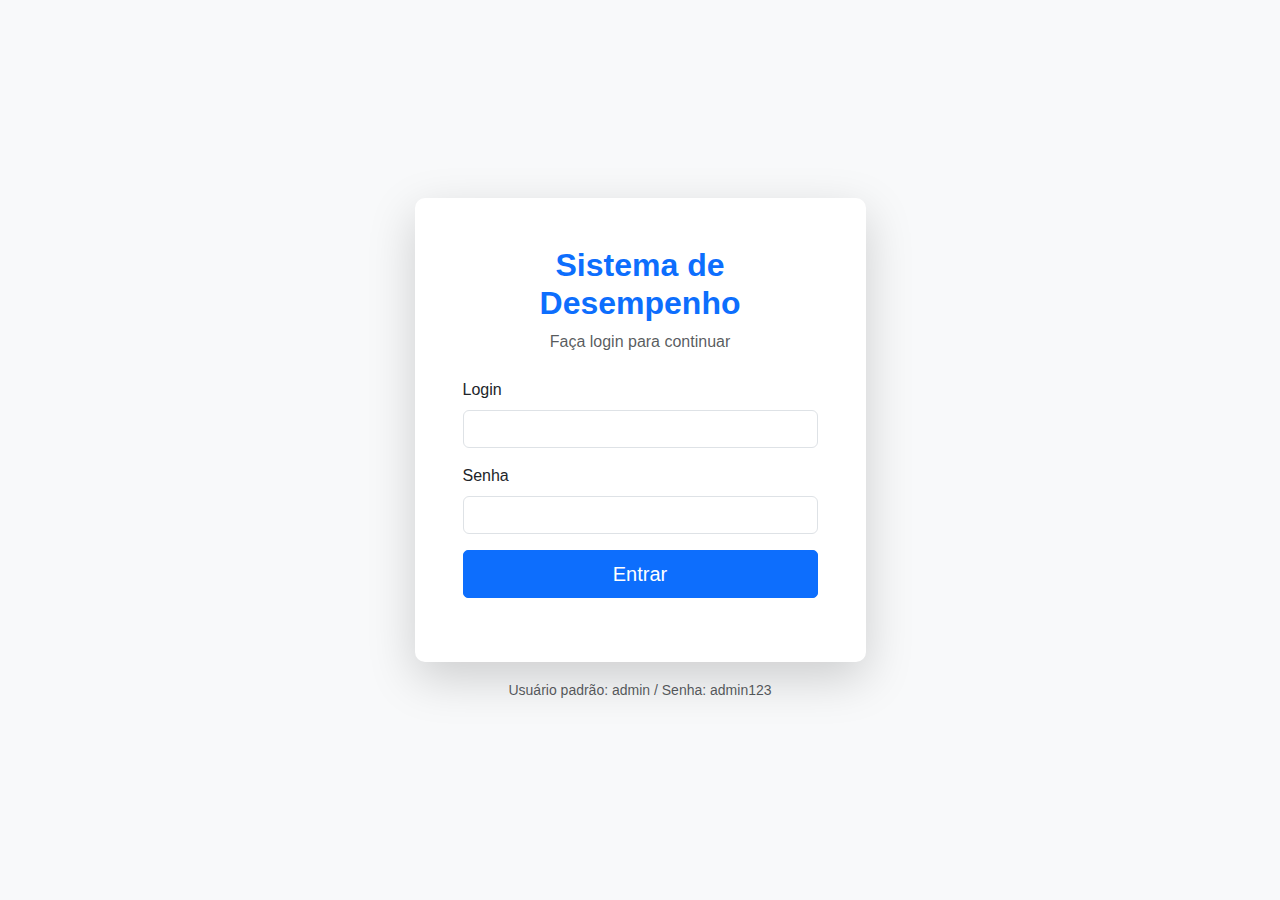
<file: index.html>
<!DOCTYPE html>
<html lang="pt-BR">
<head>
    <meta charset="UTF-8">
    <meta name="viewport" content="width=device-width, initial-scale=1.0">
    <title>Sistema de Desempenho - Login</title>
    <link href="https://cdn.jsdelivr.net/npm/bootstrap@5.3.0/dist/css/bootstrap.min.css" rel="stylesheet">
    <link rel="stylesheet" href="assets/css/style.css">
</head>
<body class="bg-light">
    <div class="container">
        <div class="row justify-content-center align-items-center min-vh-100">
            <div class="col-md-5">
                <div class="card shadow-lg">
                    <div class="card-body p-5">
                        <div class="text-center mb-4">
                            <h2 class="fw-bold text-primary">Sistema de Desempenho</h2>
                            <p class="text-muted">Faça login para continuar</p>
                        </div>
                        <form id="loginForm">
                            <div class="mb-3">
                                <label for="login" class="form-label">Login</label>
                                <input type="text" class="form-control" id="login" name="login" required>
                            </div>
                            <div class="mb-3">
                                <label for="senha" class="form-label">Senha</label>
                                <input type="password" class="form-control" id="senha" name="senha" required>
                            </div>
                            <div class="d-grid">
                                <button type="submit" class="btn btn-primary btn-lg">Entrar</button>
                            </div>
                        </form>
                        <div id="alertContainer" class="mt-3"></div>
                    </div>
                </div>
                <div class="text-center mt-3">
                    <small class="text-muted">Usuário padrão: admin / Senha: admin123</small>
                </div>
            </div>
        </div>
    </div>

    <script src="https://cdn.jsdelivr.net/npm/bootstrap@5.3.0/dist/js/bootstrap.bundle.min.js"></script>
    <script src="assets/js/auth.js"></script>
</body>
</html>
</file>
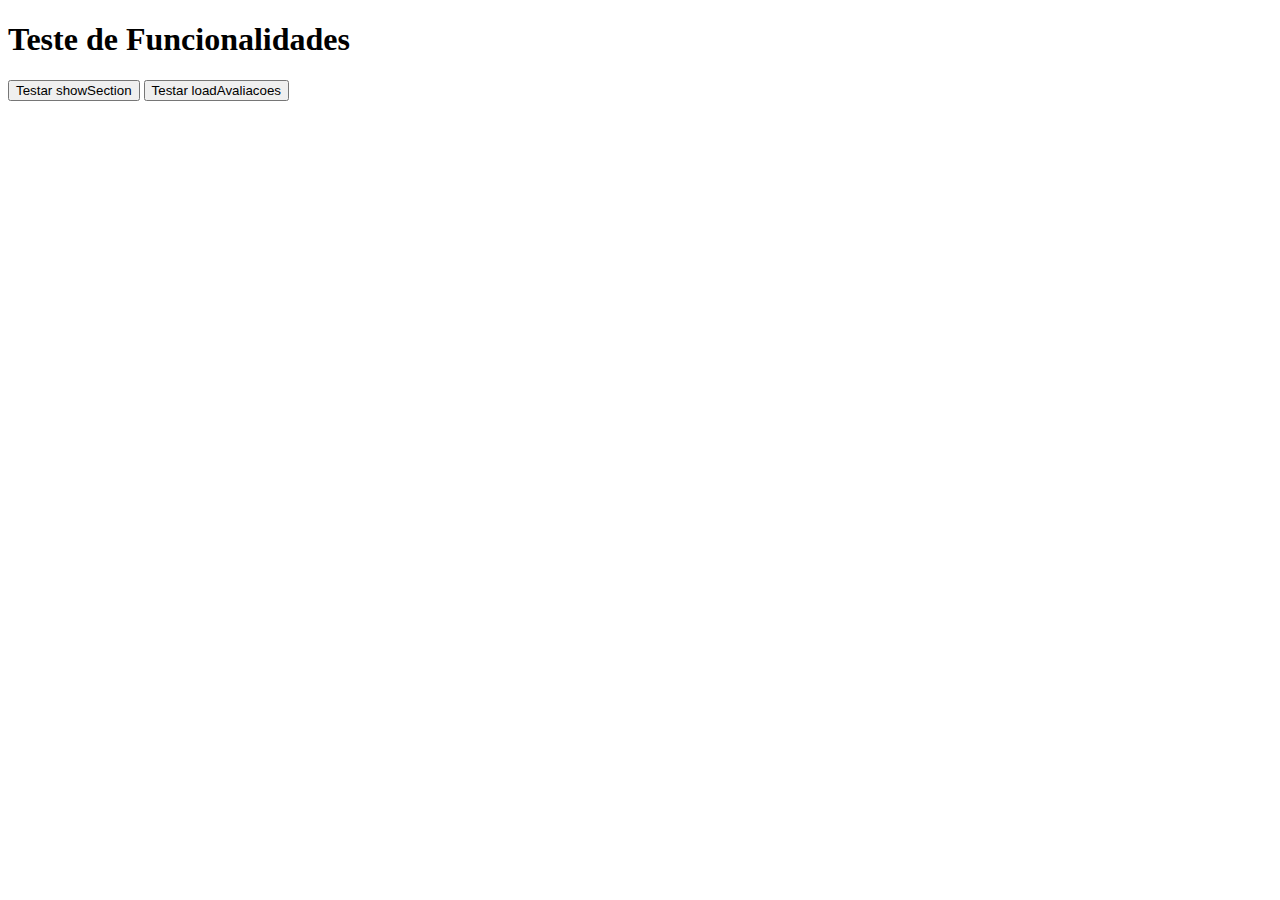
<file: testar-avaliacoes.html>
<!DOCTYPE html>
<html lang="pt-BR">
<head>
    <meta charset="UTF-8">
    <title>Teste de Avaliações</title>
</head>
<body>
    <h1>Teste de Funcionalidades</h1>
    <button onclick="testarShowSection()">Testar showSection</button>
    <button onclick="testarLoadAvaliacoes()">Testar loadAvaliacoes</button>
    <div id="resultado"></div>
    
    <script>
        function testarShowSection() {
            const resultado = document.getElementById('resultado');
            resultado.innerHTML = '<p>Testando showSection...</p>';
            
            if (typeof window.showSection === 'function') {
                resultado.innerHTML += '<p style="color: green;">✓ showSection está disponível</p>';
                try {
                    window.showSection('avaliacoes');
                    resultado.innerHTML += '<p style="color: green;">✓ showSection executado com sucesso</p>';
                } catch (error) {
                    resultado.innerHTML += '<p style="color: red;">✗ Erro: ' + error.message + '</p>';
                }
            } else {
                resultado.innerHTML += '<p style="color: red;">✗ showSection NÃO está disponível</p>';
            }
        }
        
        function testarLoadAvaliacoes() {
            const resultado = document.getElementById('resultado');
            resultado.innerHTML = '<p>Testando loadAvaliacoes...</p>';
            
            if (typeof window.loadAvaliacoes === 'function') {
                resultado.innerHTML += '<p style="color: green;">✓ loadAvaliacoes está disponível</p>';
                try {
                    window.loadAvaliacoes();
                    resultado.innerHTML += '<p style="color: green;">✓ loadAvaliacoes executado com sucesso</p>';
                } catch (error) {
                    resultado.innerHTML += '<p style="color: red;">✗ Erro: ' + error.message + '</p>';
                }
            } else {
                resultado.innerHTML += '<p style="color: red;">✗ loadAvaliacoes NÃO está disponível</p>';
            }
        }
    </script>
</body>
</html>
</file>
<file: assets/css/style.css>
/* Estilos personalizados para o Sistema de Desempenho */

:root {
    --primary-color: #0d6efd;
    --secondary-color: #6c757d;
    --success-color: #198754;
    --danger-color: #dc3545;
    --warning-color: #ffc107;
    --info-color: #0dcaf0;
}

body {
    font-family: 'Segoe UI', Tahoma, Geneva, Verdana, sans-serif;
}

.min-vh-100 {
    min-height: 100vh;
}

.card {
    border: none;
    border-radius: 10px;
}

.card.shadow-lg {
    box-shadow: 0 1rem 3rem rgba(0, 0, 0, 0.175) !important;
}

.navbar {
    box-shadow: 0 2px 4px rgba(0, 0, 0, 0.1);
}

.section {
    animation: fadeIn 0.3s;
}

@keyframes fadeIn {
    from {
        opacity: 0;
        transform: translateY(10px);
    }
    to {
        opacity: 1;
        transform: translateY(0);
    }
}

.table-hover tbody tr:hover {
    background-color: rgba(0, 0, 0, 0.05);
    cursor: pointer;
}

.btn {
    border-radius: 5px;
    transition: all 0.3s;
}

.btn:hover {
    transform: translateY(-2px);
    box-shadow: 0 4px 8px rgba(0, 0, 0, 0.2);
}

.modal-content {
    border-radius: 10px;
}

.alert {
    border-radius: 8px;
    animation: slideIn 0.3s;
}

@keyframes slideIn {
    from {
        transform: translateX(100%);
        opacity: 0;
    }
    to {
        transform: translateX(0);
        opacity: 1;
    }
}

.card.bg-primary,
.card.bg-success,
.card.bg-warning,
.card.bg-info {
    border-radius: 10px;
}

.card.bg-primary .card-body,
.card.bg-success .card-body,
.card.bg-warning .card-body,
.card.bg-info .card-body {
    padding: 1.5rem;
}

.card.bg-primary h3,
.card.bg-success h3,
.card.bg-warning h3,
.card.bg-info h3 {
    margin: 0;
    font-size: 2.5rem;
    font-weight: bold;
}

.form-control:focus,
.form-select:focus {
    border-color: var(--primary-color);
    box-shadow: 0 0 0 0.2rem rgba(13, 110, 253, 0.25);
}

/* Responsividade */
@media (max-width: 768px) {
    .container-fluid {
        padding: 1rem;
    }
    
    .card.bg-primary h3,
    .card.bg-success h3,
    .card.bg-warning h3,
    .card.bg-info h3 {
        font-size: 2rem;
    }
}
</file>
